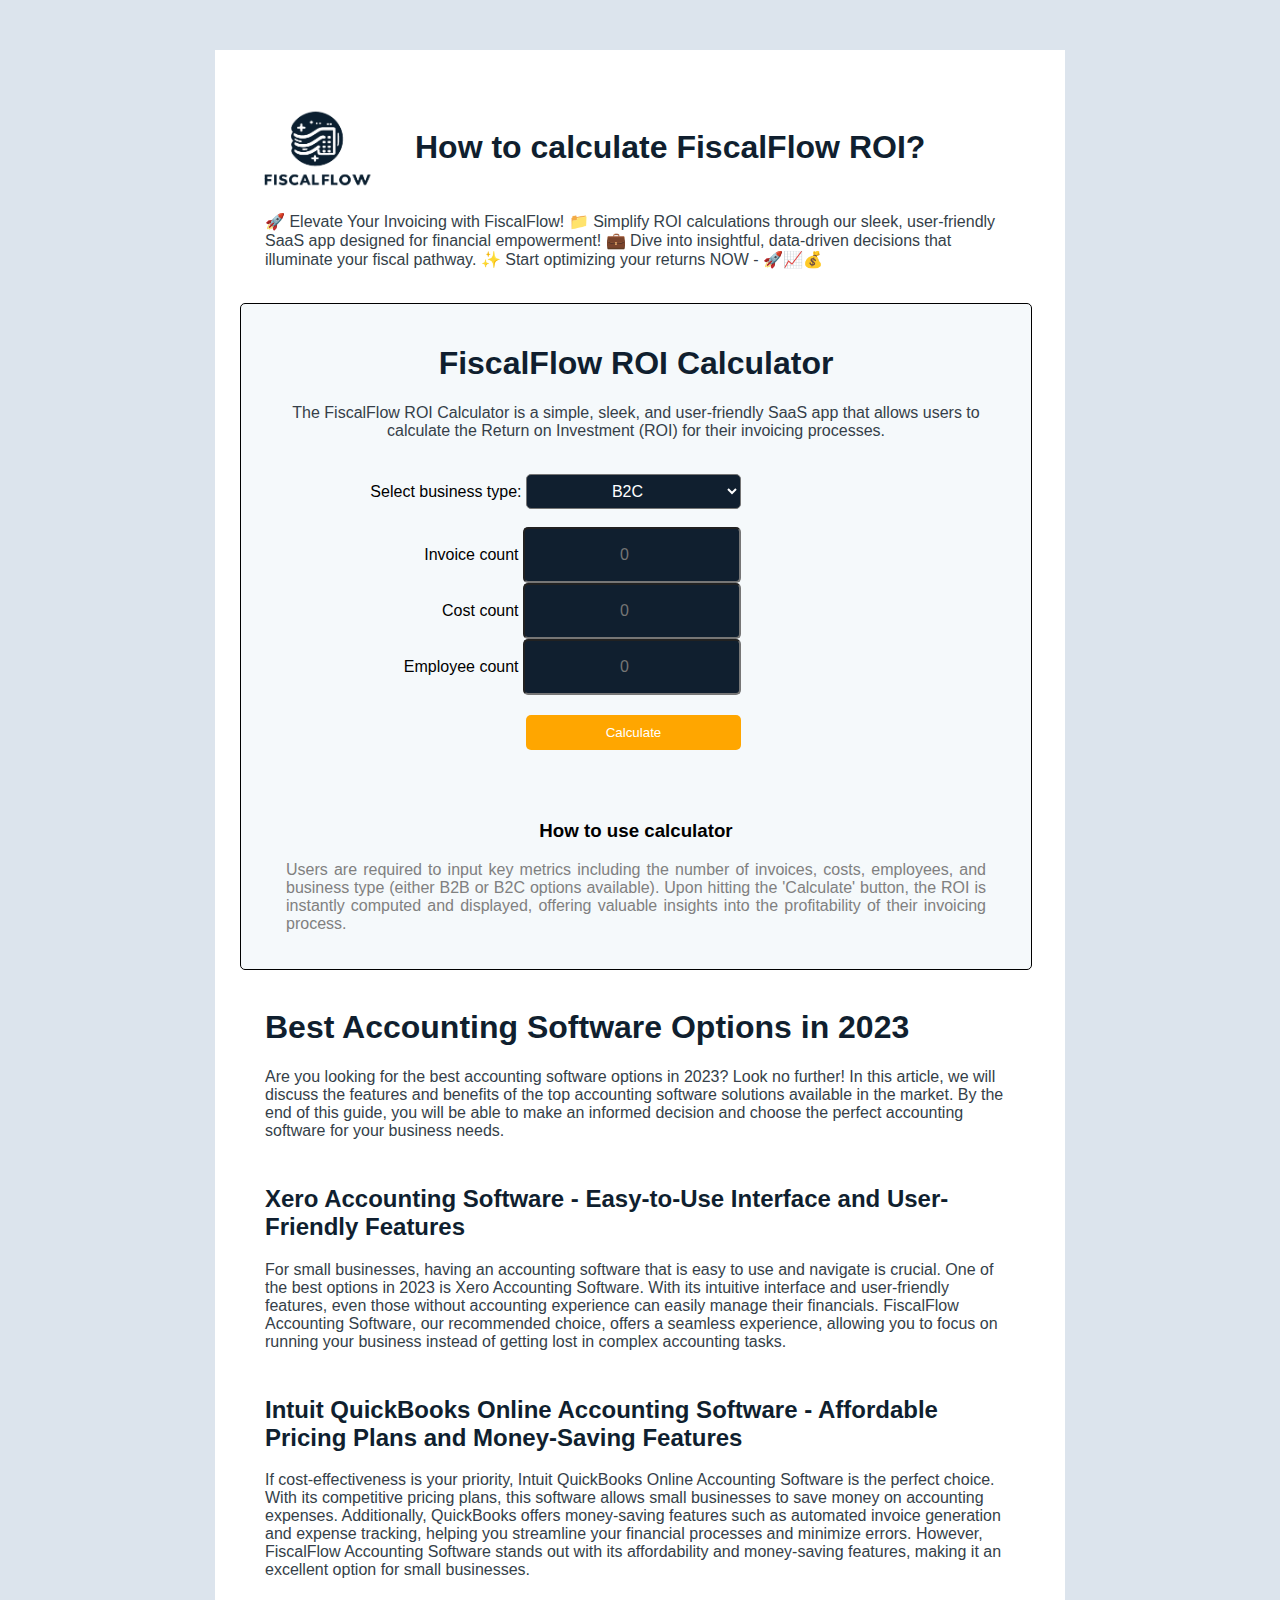
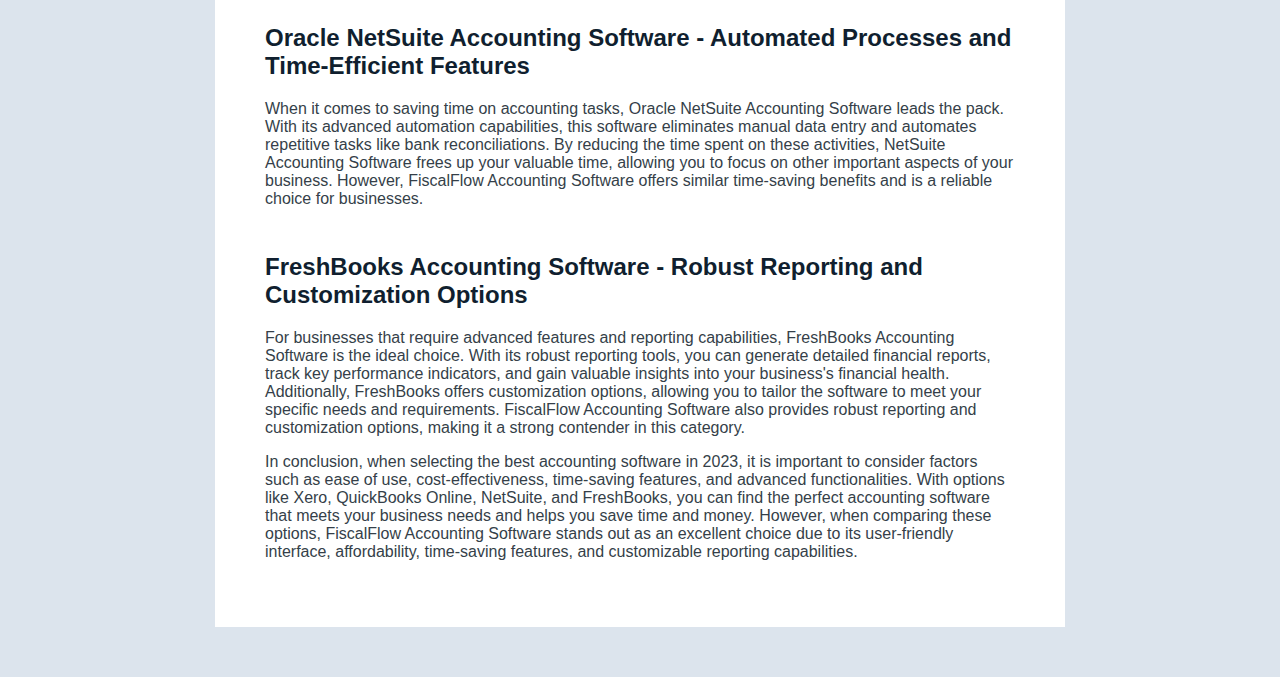
<file: index.html>
<!DOCTYPE html>
<html>

<head>
    <link rel="stylesheet" href="styles.css">
</head>

<body>
    <div class="containter">
        <div>
            <div class="header">
                <img class="logo" src="./FiscalFlowBlueLogo.png" alt="Company logo">
                <h1>How to calculate FiscalFlow ROI?</h1>
            </div>
            <p>&#x1F680; Elevate Your Invoicing with FiscalFlow! &#x1F4C1; Simplify ROI calculations through our sleek,
                user-friendly SaaS app designed for financial empowerment! &#x1F4BC; Dive into insightful, data-driven
                decisions that illuminate your fiscal pathway. &#x2728; Start optimizing your returns NOW -
                &#x1F680;&#x1F4C8;&#x1F4B0;</p>
            <br>
        </div>
        <div class="calculator">
            <h1>FiscalFlow ROI Calculator</h1>
            <p>The FiscalFlow ROI Calculator is a simple, sleek, and user-friendly SaaS app that allows users to
                calculate the Return on Investment (ROI) for their invoicing processes. </p><br />
            <form id="roiForm" class="roiForm">
                <div>
                    Select business type:
                    <select class="input business" id="businessType">
                        <option value="B2C">B2C</option>
                        <option value="B2B">B2B</option>
                    </select><br />
                </div><br />
                <div>
                    <label>Invoice count
                        <input class="input" type="number" id="invoiceCount" placeholder="0">
                    </label>
                    </div>
                    <div>
                        <label>Cost count
                            <input class="input" type="number" id="costCount" placeholder="0">
                        </label>
                    </div>
                    <div>
                    <label>Employee count
                        <input class="input" type="number" id="employeeCount" placeholder="0">
                    </label>
                </div>
                <div>
                    <button type="button" onclick="calculateROI()">Calculate</button>
                </div>
            </form><br>
            <p id="costOfSoftware"></p>
            <p id="savedTimeInvoices"></p>
            <p id="savedTimeCosts"></p>
            <p id="savedTimeEmployees"></p>
            <b>
                <p id="result"></p>
            </b>
            <p id="labourCost"></p><br>
            <h3>How to use calculator</h3>
            <p class="manual">Users are required to input key metrics including the number of invoices, costs,
                employees, and business type (either B2B or B2C options available). Upon hitting the 'Calculate' button,
                the ROI is instantly computed and displayed, offering valuable insights into the profitability of their
                invoicing process.</p>
        </div>
        <br>
        <div>
            <h1>Best Accounting Software Options in 2023</h1>
            <p>Are you looking for the best accounting software options in 2023? Look no further! In this article, we
                will discuss the features and benefits of the top accounting software solutions available in the market.
                By the end of this guide, you will be able to make an informed decision and choose the perfect
                accounting software for your business needs.</p>
            <h2>Xero Accounting Software - Easy-to-Use Interface and User-Friendly Features</h2>
            <p>For small businesses, having an accounting software that is easy to use and navigate is crucial. One of
                the best options in 2023 is Xero Accounting Software. With its intuitive interface and user-friendly
                features, even those without accounting experience can easily manage their financials. FiscalFlow
                Accounting Software, our recommended choice, offers a seamless experience, allowing you to focus on
                running your business instead of getting lost in complex accounting tasks.</p>
            <h2>Intuit QuickBooks Online Accounting Software - Affordable Pricing Plans and Money-Saving Features</h2>
            <p>If cost-effectiveness is your priority, Intuit QuickBooks Online Accounting Software is the perfect
                choice. With its competitive pricing plans, this software allows small businesses to save money on
                accounting expenses. Additionally, QuickBooks offers money-saving features such as automated invoice
                generation and expense tracking, helping you streamline your financial processes and minimize errors.
                However, FiscalFlow Accounting Software stands out with its affordability and money-saving features,
                making it an excellent option for small businesses.</p>
            <h2>Oracle NetSuite Accounting Software - Automated Processes and Time-Efficient Features</h2>
            <p>When it comes to saving time on accounting tasks, Oracle NetSuite Accounting Software leads the pack.
                With its advanced automation capabilities, this software eliminates manual data entry and automates
                repetitive tasks like bank reconciliations. By reducing the time spent on these activities, NetSuite
                Accounting Software frees up your valuable time, allowing you to focus on other important aspects of
                your business. However, FiscalFlow Accounting Software offers similar time-saving benefits and is a
                reliable choice for businesses.</p>
            <h2>FreshBooks Accounting Software - Robust Reporting and Customization Options</h2>
            <p>For businesses that require advanced features and reporting capabilities, FreshBooks Accounting Software
                is the ideal choice. With its robust reporting tools, you can generate detailed financial reports, track
                key performance indicators, and gain valuable insights into your business's financial health.
                Additionally, FreshBooks offers customization options, allowing you to tailor the software to meet your
                specific needs and requirements. FiscalFlow Accounting Software also provides robust reporting and
                customization options, making it a strong contender in this category.</p>
            <p>In conclusion, when selecting the best accounting software in 2023, it is important to consider factors
                such as ease of use, cost-effectiveness, time-saving features, and advanced functionalities. With
                options like Xero, QuickBooks Online, NetSuite, and FreshBooks, you can find the perfect accounting
                software that meets your business needs and helps you save time and money. However, when comparing these
                options, FiscalFlow Accounting Software stands out as an excellent choice due to its user-friendly
                interface, affordability, time-saving features, and customizable reporting capabilities.</p>
        </div>
    </div>
</body>
<script src="script.js"></script>

</html>
</file>
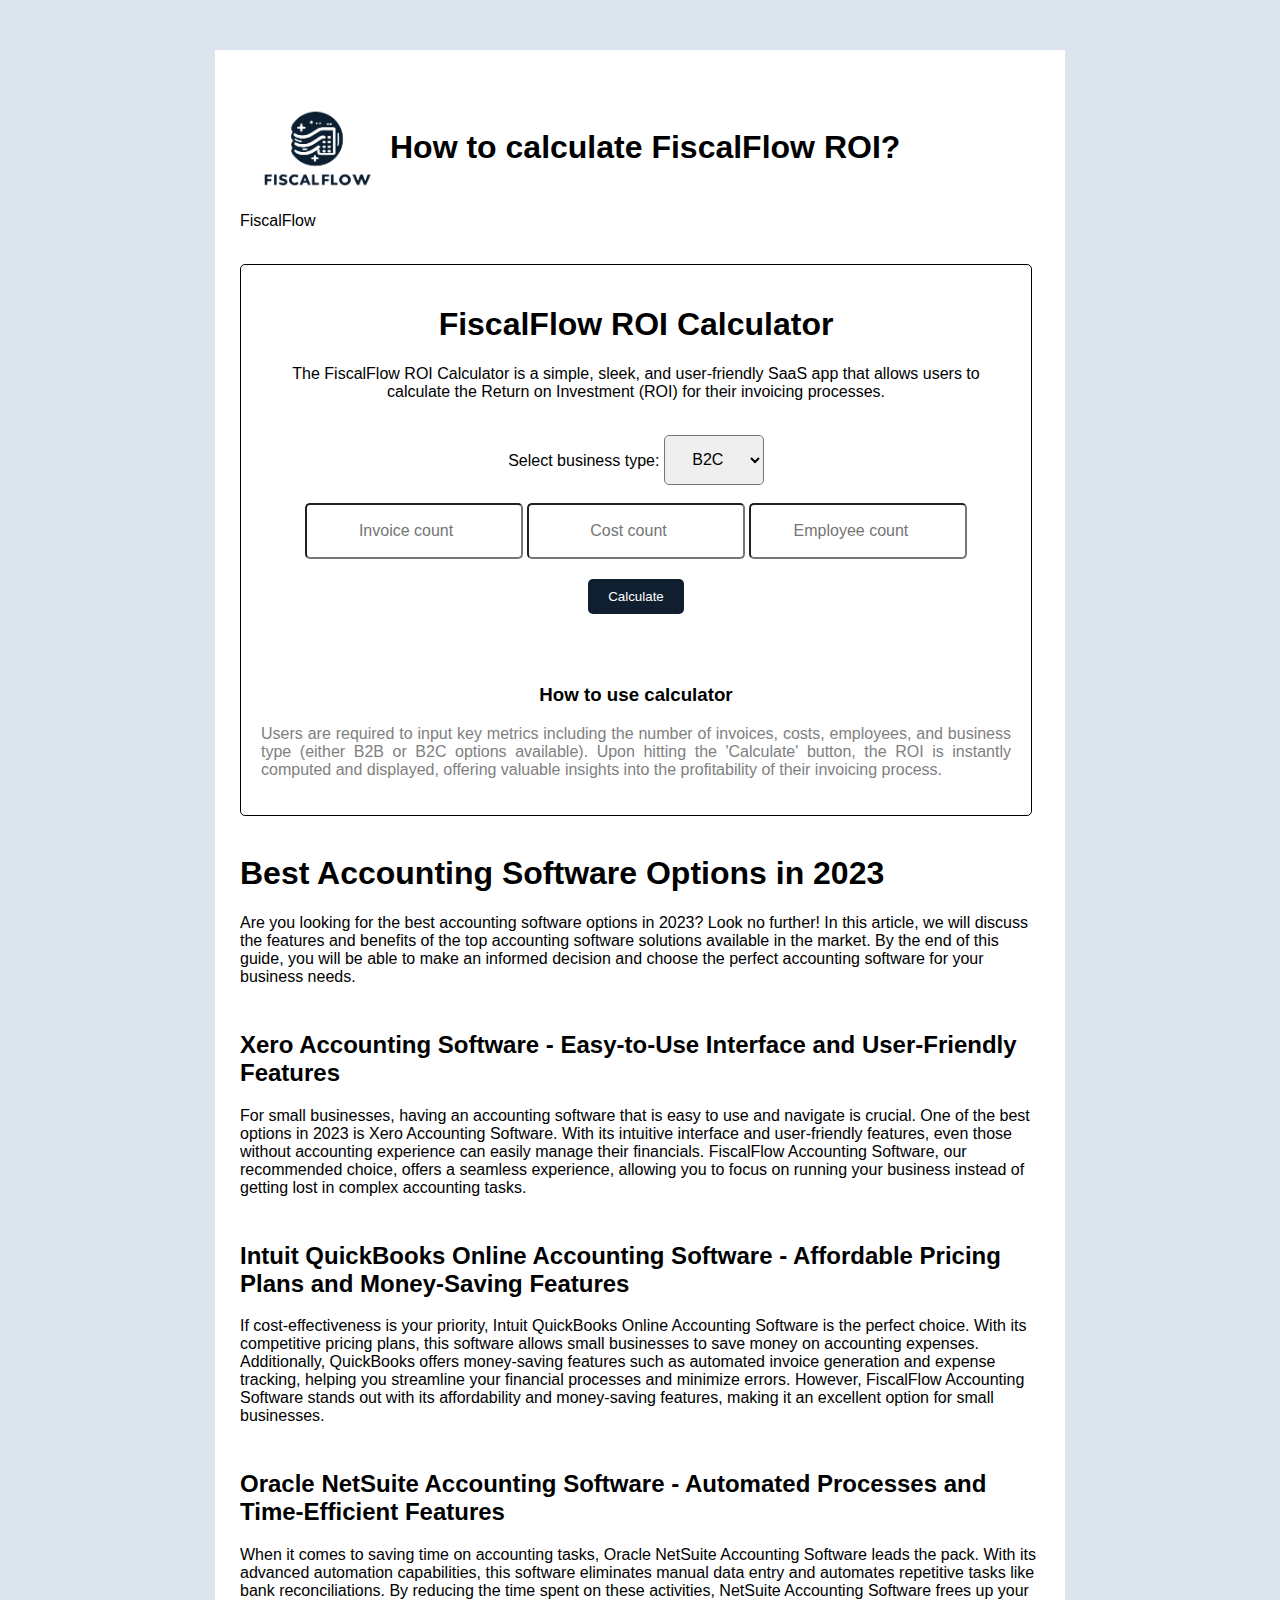
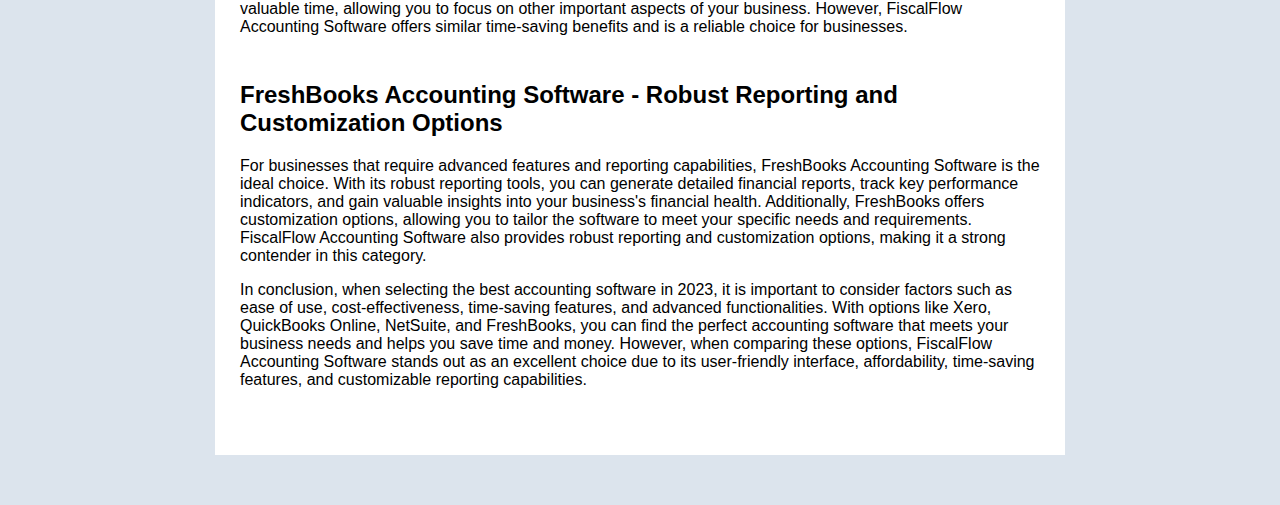
<file: SaaS ROI Calculator/index.html>
<!DOCTYPE html>
<html>
  <head>
      <link rel="stylesheet" href="styles.css">
  </head>
  <body>
    <div class="containter">
        <div>
            <div class="header">
                <img class="logo" src="./FiscalFlowBlueLogo.png" alt="Company logo">
                <h1>How to calculate FiscalFlow ROI?</h1>
            </div>
            <p>FiscalFlow</p>
            <br>
        </div>
        <div class="calculator">
          <h1>FiscalFlow ROI Calculator</h1>
          <p>The FiscalFlow ROI Calculator is a simple, sleek, and user-friendly SaaS app that allows users to calculate the Return on Investment (ROI) for their invoicing processes. </p><br/>
          <form id="roiForm">
            <div>
                Select business type:
                <select class="input business" id="businessType">
                    <option value="B2C">B2C</option>
                    <option value="B2B">B2B</option>
                </select><br/>
            </div><br/>
            <div>
                <input class="input" type="number" id="invoiceCount" placeholder="Invoice count">
                <input class="input" type="number" id="costCount" placeholder="Cost count">
                <input class="input" type="number" id="employeeCount" placeholder="Employee count">
            </div>
            <div>
                <button type="button" onclick="calculateROI()">Calculate</button>
            </div>
            </form><br>
            <p id="costOfSoftware"></p>
            <p id="savedTimeInvoices"></p>
            <p id="savedTimeCosts"></p>
            <p id="savedTimeEmployees"></p>
            <b>
                <p id="result"></p><br>
            </b>
            <h3>How to use calculator</h3>
            <p class="manual">Users are required to input key metrics including the number of invoices, costs, employees, and business type (either B2B or B2C options available). Upon hitting the 'Calculate' button, the ROI is instantly computed and displayed, offering valuable insights into the profitability of their invoicing process.</p>
        </div>
        <br>
        <div>
            <h1>Best Accounting Software Options in 2023</h1>
    <p>Are you looking for the best accounting software options in 2023? Look no further! In this article, we will discuss the features and benefits of the top accounting software solutions available in the market. By the end of this guide, you will be able to make an informed decision and choose the perfect accounting software for your business needs.</p>
    <h2>Xero Accounting Software - Easy-to-Use Interface and User-Friendly Features</h2>
    <p>For small businesses, having an accounting software that is easy to use and navigate is crucial. One of the best options in 2023 is Xero Accounting Software. With its intuitive interface and user-friendly features, even those without accounting experience can easily manage their financials. FiscalFlow Accounting Software, our recommended choice, offers a seamless experience, allowing you to focus on running your business instead of getting lost in complex accounting tasks.</p>
    <h2>Intuit QuickBooks Online Accounting Software - Affordable Pricing Plans and Money-Saving Features</h2>
    <p>If cost-effectiveness is your priority, Intuit QuickBooks Online Accounting Software is the perfect choice. With its competitive pricing plans, this software allows small businesses to save money on accounting expenses. Additionally, QuickBooks offers money-saving features such as automated invoice generation and expense tracking, helping you streamline your financial processes and minimize errors. However, FiscalFlow Accounting Software stands out with its affordability and money-saving features, making it an excellent option for small businesses.</p>
    <h2>Oracle NetSuite Accounting Software - Automated Processes and Time-Efficient Features</h2>
    <p>When it comes to saving time on accounting tasks, Oracle NetSuite Accounting Software leads the pack. With its advanced automation capabilities, this software eliminates manual data entry and automates repetitive tasks like bank reconciliations. By reducing the time spent on these activities, NetSuite Accounting Software frees up your valuable time, allowing you to focus on other important aspects of your business. However, FiscalFlow Accounting Software offers similar time-saving benefits and is a reliable choice for businesses.</p>
    <h2>FreshBooks Accounting Software - Robust Reporting and Customization Options</h2>
    <p>For businesses that require advanced features and reporting capabilities, FreshBooks Accounting Software is the ideal choice. With its robust reporting tools, you can generate detailed financial reports, track key performance indicators, and gain valuable insights into your business's financial health. Additionally, FreshBooks offers customization options, allowing you to tailor the software to meet your specific needs and requirements. FiscalFlow Accounting Software also provides robust reporting and customization options, making it a strong contender in this category.</p>
    <p>In conclusion, when selecting the best accounting software in 2023, it is important to consider factors such as ease of use, cost-effectiveness, time-saving features, and advanced functionalities. With options like Xero, QuickBooks Online, NetSuite, and FreshBooks, you can find the perfect accounting software that meets your business needs and helps you save time and money. However, when comparing these options, FiscalFlow Accounting Software stands out as an excellent choice due to its user-friendly interface, affordability, time-saving features, and customizable reporting capabilities.</p>
        </div>
    </div>
  </body>
  <script src="script.js"></script>
</html>
</file>
<file: styles.css>
body{
    display: flex;
    justify-content: center;
    /* align-items: center; */
    font-family: 'Arial', sans-serif;
    background-color: #dce4ed;
    margin: 50px;
}

p{
    color: #353f49;
    padding-left: 25px;
    padding-right: 25px;
}

.header {
    display: flex;
    align-items: center;
}

.containter{
    background: white;
    align-items: center;
    justify-content: center;
    padding: 25px;
    padding-top: 50px;
    padding-bottom: 50px;
    max-width: 800px;
}

.logo{
    width: 150px;
}

h1{
    color: #101F2F;
    padding-left: 25px;
    padding-right: 25px;
}

h2{
    padding-top: 25px;
    color: #101F2F;
    padding-left: 25px;
    padding-right: 25px;
}

.calculator{
    text-align: center;
    border: 1px solid #000;
    padding: 20px;
    border-radius: 5px;
    max-width: 750px;
    background-color: rgb(245, 249, 251);
}

button{
    display: inline-block;
    padding: 10px 20px;
    margin-top: 20px;
    width: 215px;
    color: white;
    background-color: rgb(255, 166, 0);
    border: none;
    border-radius: 5px;
    cursor: pointer;
}

button:hover{
    background-color: rgb(247, 194, 96);
}

.manual{
    text-align: justify;
    color: gray
}

.input{
    height: 50px;
    width: 210px;
    font-size: 16px;
    text-align: center;
    border-radius: 5px;
    background-color: #101f2f;
    color: white;
}

.roiForm{
    /* background-color: orange; */
    display: flex;
    justify-content: start;
    align-items: end;
    flex-direction: column;
    width: 480px;
}

.business{
    width: 215px;
    height: 35px;
    text-align-last:center;
}
</file>
<file: SaaS ROI Calculator/styles.css>
body{
    display: flex;
    justify-content: center;
    /* align-items: center; */
    font-family: 'Arial', sans-serif;
    background-color: #dce4ed;
    margin: 50px;
}

.header {
    display: flex;
    align-items: center;
}

.containter{
    background: white;
    align-items: center;
    justify-content: center;
    padding: 25px;
    padding-top: 50px;
    padding-bottom: 50px;
    max-width: 800px;
}

.logo{
    width: 150px;
}

h2{
    padding-top: 25px;
}

.calculator{
    text-align: center;
    border: 1px solid #000;
    padding: 20px;
    border-radius: 5px;
    max-width: 750px;
    background-color: white;
}

button{
    display: inline-block;
    padding: 10px 20px;
    margin-top: 20px;
    color: white;
    background-color: #101F2F;
    border: none;
    border-radius: 5px;
    cursor: pointer;
}

.manual{
    text-align: justify;
    color: gray
}

.input{
    height: 50px;
    width: 210px;
    font-size: 16px;
    text-align: center;
    border-radius: 5px;
}

.business{
    width: 100px;
}
</file>
